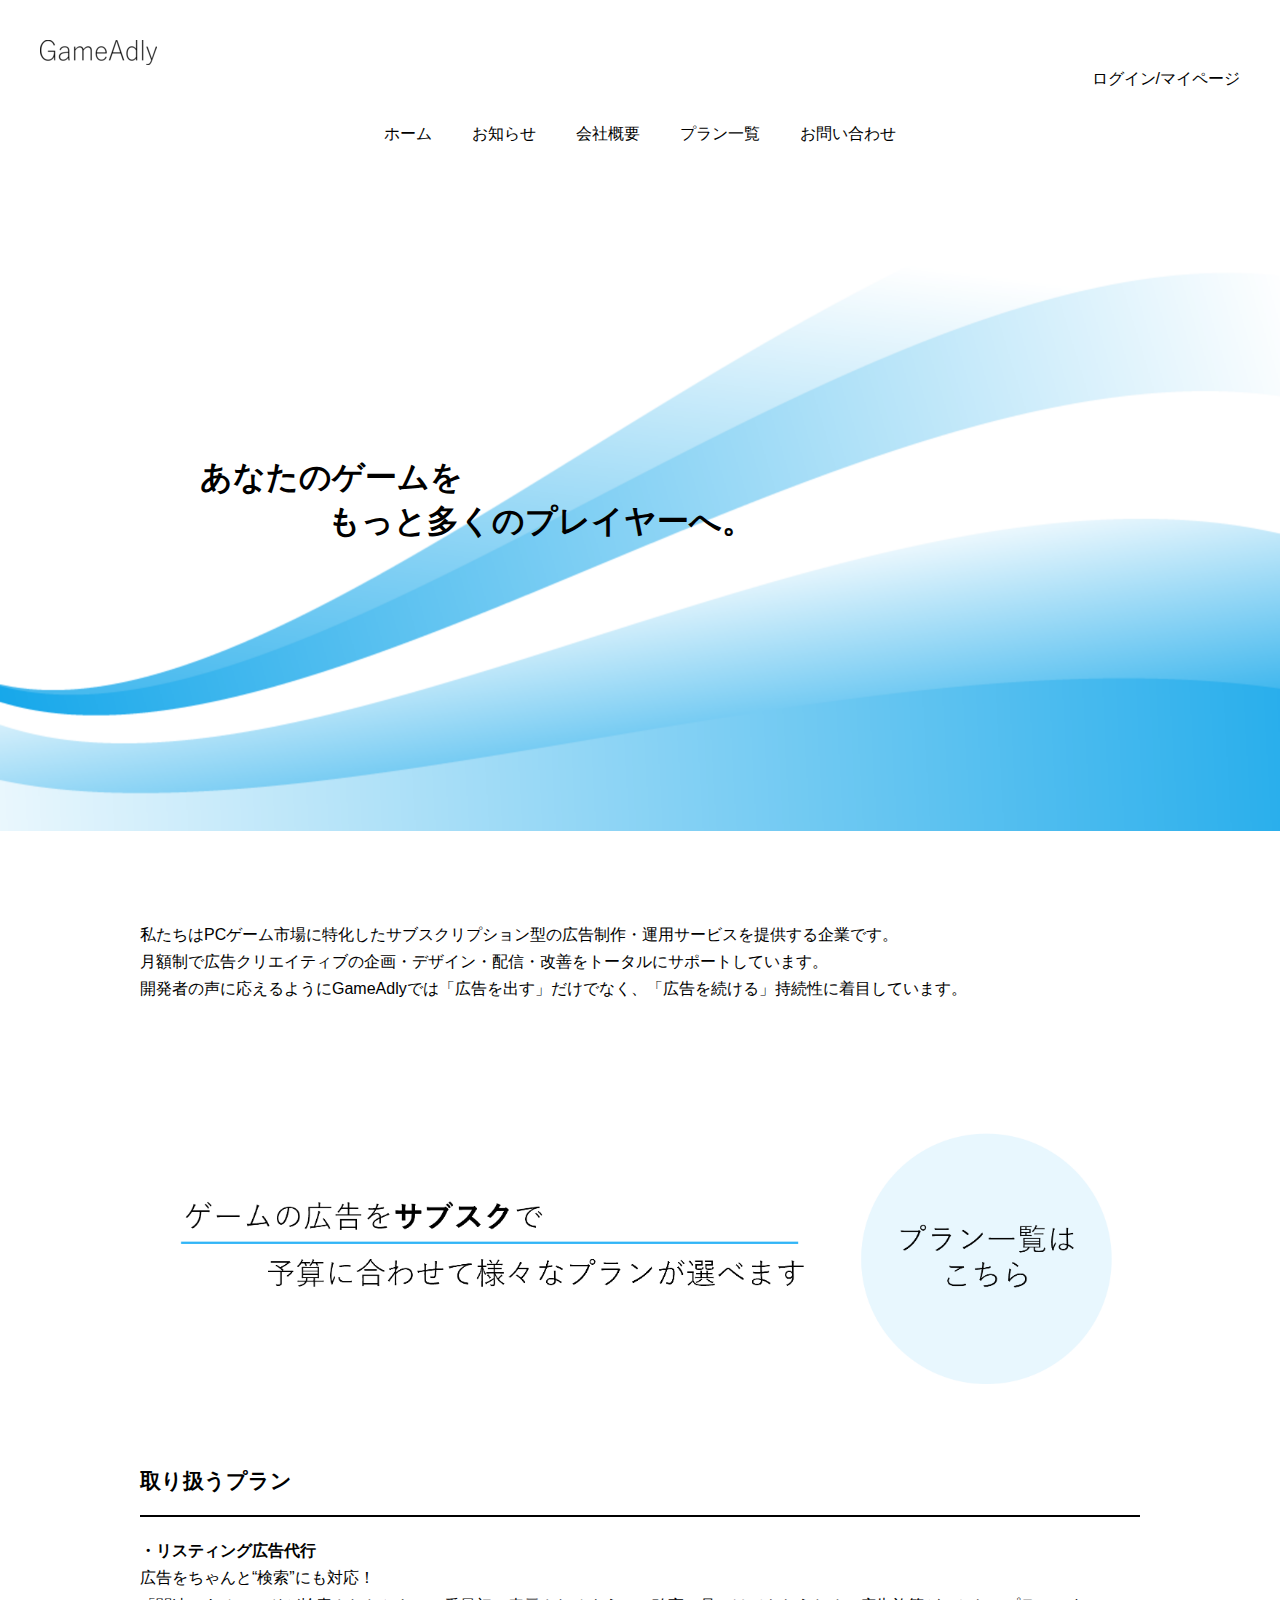
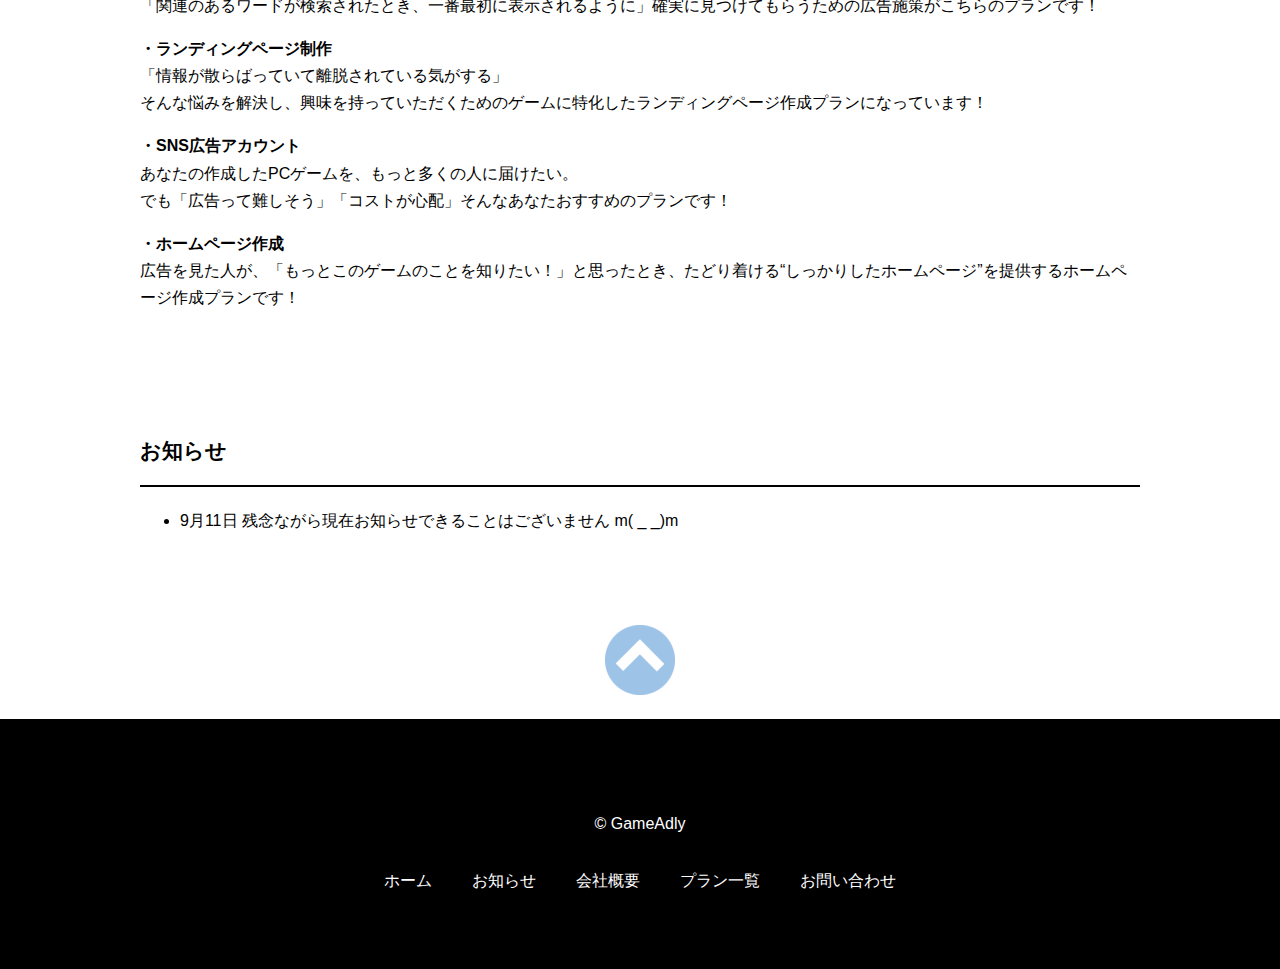
<file: index.html>
<!DOCTYPE html>

<html>

    <head>
        <meta charset="UTF-8">
        <meta name="viewport" content="width=device-width, initial-scale=1">
        <title>GameAdly</title>
        <link rel="stylesheet" href="css/style.css">
    </head>

    <body id="top">
        <!-- ヘッダー -->
        <header class="header">
            <div class="logoin">
                <div class="logo">
                    <a href="index.html"><img src="images/logo.png" alt="dummy! ^^"></a>
                </div>
                <div class="login">
                    <a href="access.html">ログイン/マイページ</a>
                </div>
            </div>
            <nav class="nav">
                <ul>
                    <li><a href="index.html">ホーム</a></li>
                    <li><a href="index.html#news">お知らせ</a></li>
                    <li><a href="about.html">会社概要</a></li>
                    <li><a href="plan.html">プラン一覧</a></li>
                    <li><a href="contact.html">お問い合わせ</a></li>
                </ul>
            </nav>
        </header>
        <!-- ヘッダーここまで -->
        <h1 class="hero index">あなたのゲームを<br>　　　　もっと多くのプレイヤーへ。</h1>
        <!-- メイン -->
        <main>
            <!-- <div class="com-logo"><img src="images/logo-pic.png" alt="dummy! ^^"></div> -->
            <p>私たちはPCゲーム市場に特化したサブスクリプション型の広告制作・運用サービスを提供する企業です。<br>月額制で広告クリエイティブの企画・デザイン・配信・改善をトータルにサポートしています。<br>開発者の声に応えるようにGameAdlyでは「広告を出す」だけでなく、「広告を続ける」持続性に着目しています。</p>            
            <div class="service">
                <a href="plan.html"><img src="images/banner01.png" alt="プラン一覧はこちら"></a>
                <h2>取り扱うプラン</h2>
                <p><strong>・<a href="plan.html#plans1">リスティング広告代行</a></strong><br>広告をちゃんと“検索”にも対応！<br>「関連のあるワードが検索されたとき、一番最初に表示されるように」確実に見つけてもらうための広告施策がこちらのプランです！</p>
                <p><strong>・<a href="plan.html#plans2">ランディングページ制作</a></strong><br>「情報が散らばっていて離脱されている気がする」<br>そんな悩みを解決し、興味を持っていただくためのゲームに特化したランディングページ作成プランになっています！</p>
                <p><strong>・<a href="plan.html#plans3">SNS広告アカウント</a></strong><br>あなたの作成したPCゲームを、もっと多くの人に届けたい。<br>でも「広告って難しそう」「コストが心配」そんなあなたおすすめのプランです！</p>
                <p><strong>・<a href="plan.html#plans4">ホームページ作成</a></strong><br>広告を見た人が、「もっとこのゲームのことを知りたい！」と思ったとき、たどり着ける“しっかりしたホームページ”を提供するホームページ作成プランです！</p>
            </div>
            <div id="news">
                <h2>お知らせ</h2>
                <ul>
                    <li>9月11日 残念ながら現在お知らせできることはございません m( _ _)m</li>
                </ul>
            </div>
        </main>
        <!-- メインここまで -->
        <!-- フッター -->
        <footer>
            <div class="gotop">
                <a href="#top"><img src="images/pagetop.png" alt="ページトップへ戻る"></a>
            </div>
            <div class="cp-nav">
                <p class="copyright">&copy; GameAdly</p>
                <ul>
                    <li><a href="index.html">ホーム</a></li>
                    <li><a href="index.html#news">お知らせ</a></li>
                    <li><a href="about.html">会社概要</a></li>
                    <li><a href="plan.html">プラン一覧</a></li>
                    <li><a href="contact.html">お問い合わせ</a></li>
                </ul>
            </div>
        </footer>
        <!-- フッターここまで -->
    </body>

</html>
</file>
<file: css/style.css>
/*全てのページに適用される設定*/
html{
    font-size: 16xp;
    font-family: sans-serif;
}
*{
    box-sizing: border-box;
}
body{
    margin: 0 0 0 0;
}
p,li,td{
    line-height: 1.7;
}
a:link{
    color: #F07D34;
    text-decoration: none;
}
a:visited{
    color: #F07D34;
    text-decoration: none;
}
a:hover{
    color: #F07D34;
    text-decoration: underline;
}
a:active{
    color: #F07D34;
    text-decoration: underline;
}
img{
    max-width: 100%;
}
/*全てのページに設定 - ヘッダー*/
.header{
    padding-top: 40px;
}
.logo{
    text-align: left;
    padding-left: 40px;
}
.login{
    text-align: right;
    padding-right: 40px;
}
.login a:link{
    color: #000000;
}
.login a:visited{
    color: #000000;
}
.login a:hover{
    text-decoration: none;
}
.login a:active{
    text-decoration: none;
}
.nav ul{
    margin: 30px 0 0 0;
    padding: 0;
    list-style-type: none;
    display: flex;
    justify-content: center;
    gap: 40px;
}
.nav a:link{
    color: #000000;
}
.nav a:visited{
    color: #000000;
}
.nav a:hover{
    text-decoration: none;
}
.nav a:active{
    text-decoration: none;
}
/*全てのページに設定 - ヒーロー*/
.hero{
    padding: 137px 0;
    background-repeat: no-repeat;
    background-position: center;
    background-size: cover;
    color: #000000;
    text-align: center;
}
.hero.index{
    text-align: left;
    padding: 287px 200px;
    background-image: url(../images/home-hero.png);
}
.hero.access{
    background-image: url(../images/access-hero.jpg);
}
.hero.plan{
    background-image: url(../images/plan-hero.jpg);
}
.hero.contact{
    background-image: url(../images/contact-hero.jpg);
}
.hero.about{
    background-image: url(../images/about-hero.png);
}
/*全てのページに設定 - メイン*/
main{
    margin: 90px auto 90px auto;
    max-width: 1000px;
}
main h2{
    margin: 60px 0 20px 0;
    border-bottom: 2px solid #000000;
    padding: 0 0 20px 0;
    color: #000000;
    font-size: 1.3rem;  /*1.3rem->1.6px*/
}
/*全てのページに設定 - フッター*/
.gotop{
    text-align: center;
}
.cp-nav{
    margin-top: 20px;
    margin-bottom: 0px;
    padding-top: 75px;
    padding-bottom: 75px;
    background-color: #000000;
    color: #FFFFFF;
    text-align: center;
}
.cp-nav ul{
    margin: 30px 0 0 0;
    padding: 0;
    list-style-type: none;
    display: flex;
    justify-content: center;
    gap: 40px;
}
.cp-nav a:link{
    color: #FFFFFF;
}
.cp-nav a:visited{
    color: #FFFFFF;
}
.cp-nav a:hover{
    text-decoration: none;
}
.cp-nav a:active{
    text-decoration: none;
}
/*個別のスタイル*/
/*index.html*/
.com-logo{
    text-align: center;
}
.service{
    padding-top: 100px;
    padding-bottom: 50px;
}
.service a:link{
    color: #000000;
}
.service a:visited{
    color: #000000;
}
.service a:hover{
    text-decoration: none;
}
.service a:active{
    text-decoration: none;
}
/*.shop-info{
    border-collapse: collapse;
}
.shop-info th, .shop-info td{
    border: 1px solid #DBDBDB;
    padding: 20px;
}
.shop-info th{
    width: 112px;
    text-align: left;
    vertical-align: top;
}*/
/*plan.html*/
.plans{
    display: grid;
    grid-template-columns: 1fr 1fr;
    gap: 20px;
}
.plan-list ul{
    margin: 30px 0 0 0;
    padding: 0;
    list-style-type: none;
    display: flex;
    justify-content: center;
    gap: 40px;
}
.plan-list a:link{
    color: #000000;
}
.plan-list a:visited{
    color: #000000;
}
.plan-list a:hover{
    text-decoration: none;
}
.plan-list a:active{
    text-decoration: none;
}
.plan-img{
    border-bottom: 2px solid #000000;
    padding-top: 20px;
}
.plan p{
    font-size: 18px;
}
/*contact.html*/
form{
    margin: 0 auto;
    max-width: 640px;
}
input[type="text"],textarea{
    padding: 6px;
    width: 100%;
    font-size: 1rem;
}
textarea{
    height: 140px;
}
.submit{
    text-align: center;
}
input[type="submit"]{
    border: none;
    padding: 20px;
    width: 200px;
    background-color: #253958;
    color: #FFFFFF;
    font-size: 1rem;
}
/*plan.html*/
.about{
    border-collapse: collapse;
}
.about th, .about td{
    border-top: 1px solid #DBDBDB;
    border-bottom: 1px solid #DBDBDB;
    padding: 20px;
}
.about th{
    width: 150px;
    text-align: left;
    vertical-align: top;
}
/*モバイル対応*/
@media(max-width: 767px){
    .nav ul{
        flex-wrap: wrap;
        gap: 20px;
    }
    main{
        padding: 0 4%;
    }
    /*index.html*/
    .hero.index{
        padding: 28vh 0;
    }
    /*menu.html*/
    .plans{
        grid-template-columns: 1fr 1fr;
    }
}
</file>
